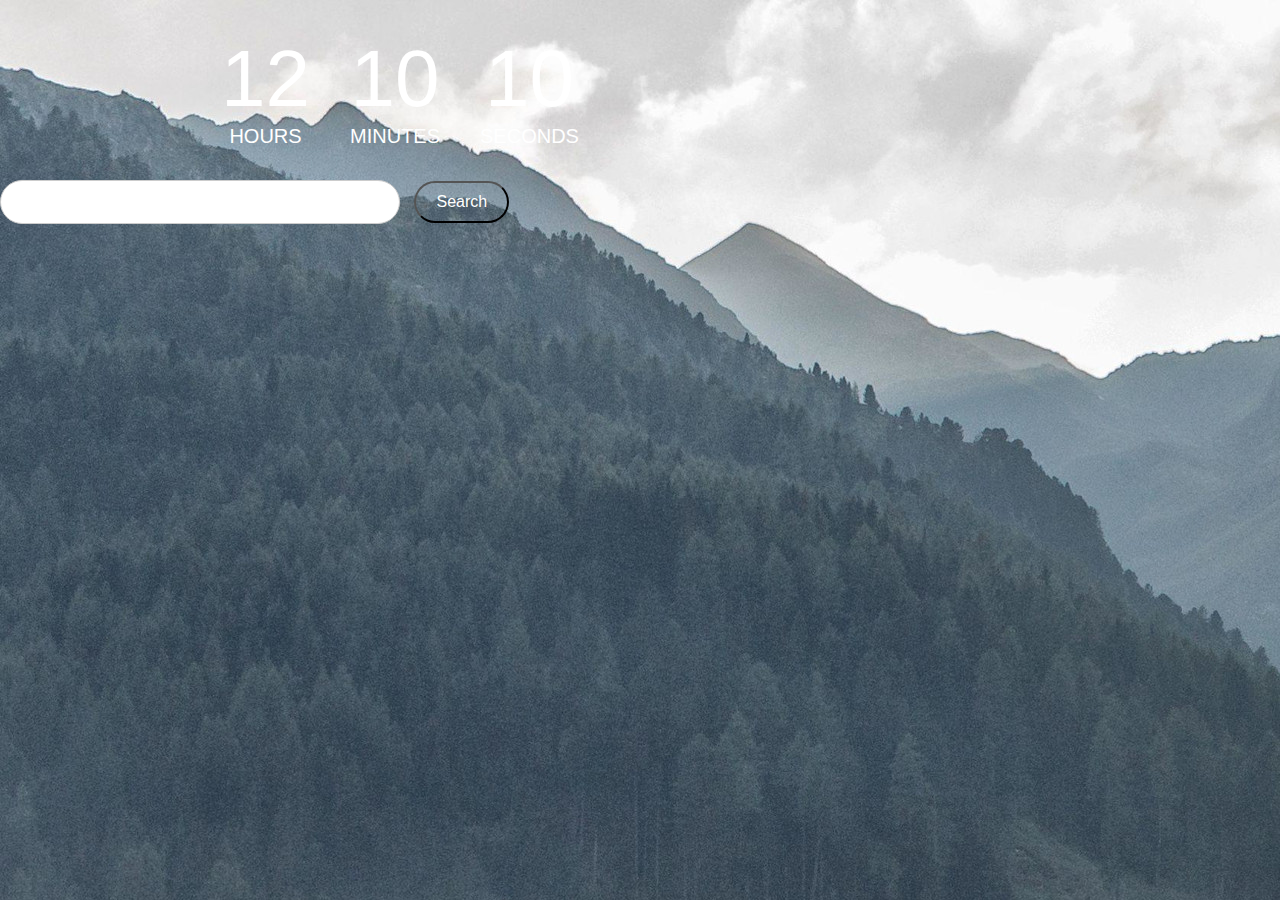
<file: index.html>
<!DOCTYPE html>
<html lang="en">
<head>
    <meta charset="UTF-8">
    <meta name="viewport" content="width=device-width, initial-scale=1.0">
    <title>Digital Clock</title>
    <link rel="stylesheet" href="style.css">
</head>
<body>
    
    <div class="main">
        <div class="clock">
            <div class="clock_element">
                <div class="clock_number">
                    <span class="number" id="hrs">12</span>
                    <span class="title">HOURS</span>
                </div>
                <div  class="clock_number">
                    <span class="number" id="min">10</span>
                    <span class="title">MINUTES</span>
                </div>
                <div  class="clock_number">
                    <span class="number" id="sec">10</span>
                    <span class="title">SECONDS</span>
                </div>
            </div>
            <div class="search-box">
                <input type="text" id="searchInput">
                <button onclick="searchGoogle()">Search</button>
            </div>
        </div>
        
    </div>
</body>
<script src="script.js"></script>
</html>
</file>
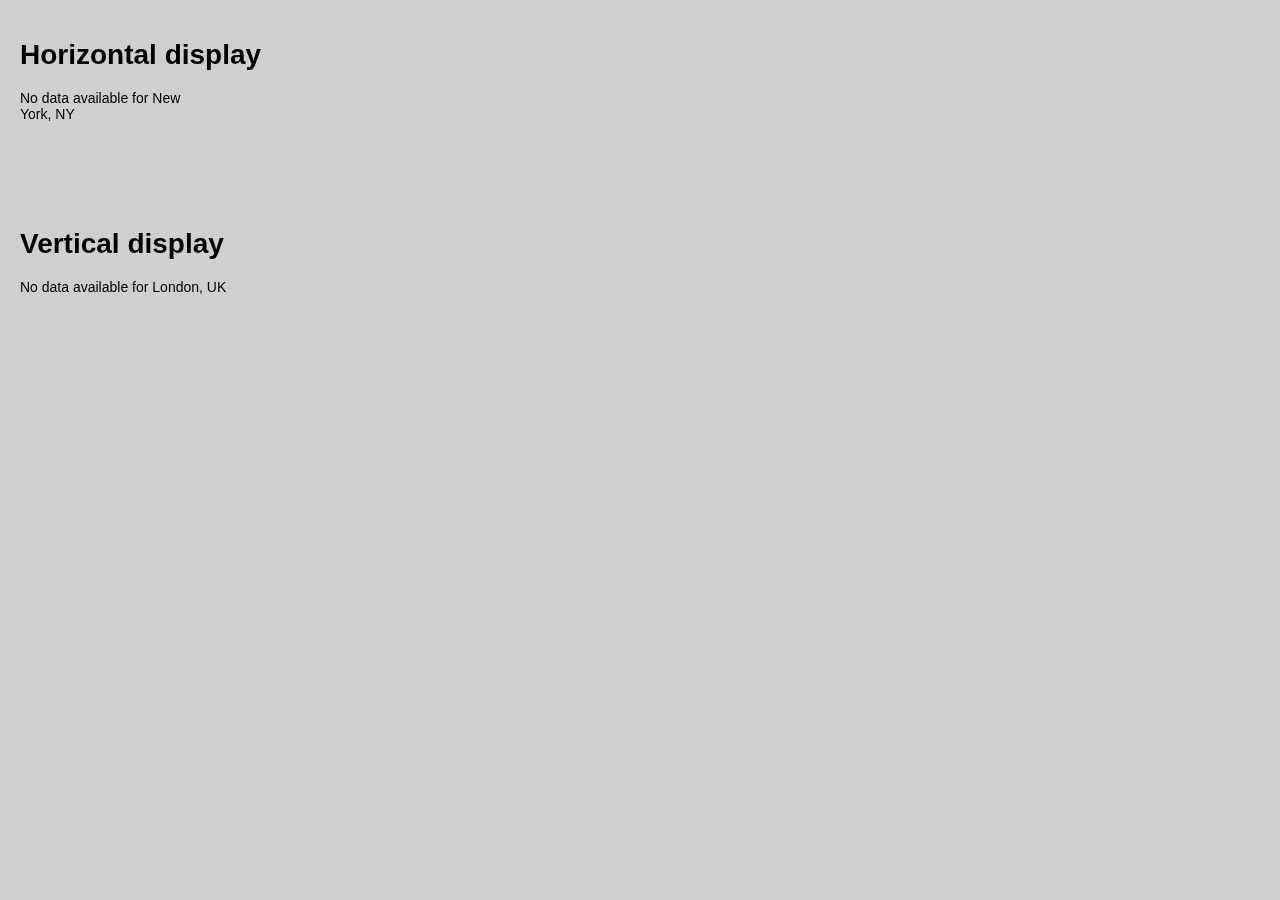
<file: test.html>
<!DOCTYPE html>

<head>
    <meta charset="utf-8">
    <title>Weather Forecast Display | Visual Crossing Weather API Sample</title>

    <!-- See https://www.visualcrossing.com/resources/blog/how-do-i-add-weather-forecast-to-my-webpage/ for full details on this sample -->


    <!--jquery used to minimize the code -->
    <script src="https://code.jquery.com/jquery-3.4.1.min.js"></script>


    <!-- styling for sample -->
    <style>
        /*General sample CSS*/
        * {
            box-sizing: border-box;
        }

        html,
        body {
            height: 100%;
        }

        body {
            margin: 0;
            position: fixed;
            top: 0;
            right: 0;
            bottom: 0;
            left: 0;
            padding: 20px;
            font-family: arial;
            font-size: 14px;
            background-color: #cfcfcf;

        }


        .horizontalweatherForecast {
            width: 180px;
            height: 120px;

        }

        .verticalweatherForecast {
            width: 350px;
            height: 450px;
        }


        .forecastwidget {
            display: flex;
            flex-direction: column;
            padding: 5px;
            font-size: 14px;
            background-color: #ffffff;
            margin: 10px;
            border-radius: 7px;
        }

        .forecastwidget .days {
            display: flex;
            flex-direction: row;
            justify-content: start;
            flex: 1;
            overflow: hidden;
        }

        .forecastwidget .days.vertical {
            flex-direction: column;
            font-size: 1.2em;
        }

        /*define a grid layout with two columns*/
        .forecastwidget .days .day {
            display: grid;
            grid-template-columns: 50% 50%;

            justify-content: center;
            align-items: center;
            padding: 0px 5px;
            font-size: 0.9em;
            justify-items: center;
            grid-gap: 1px;
        }

        /*most forecast elements take up two columns*/
        .forecastwidget .days .day * {
            grid-column: span 2;
            display: flex;
            align-items: center;
            justify-content: center;
        }

        /*maximum and minimum elements are arrange side by side*/
        .forecastwidget .days .day .maxt {
            grid-column: 1;
        }

        .forecastwidget .days .day .mint {
            grid-column: 2;
        }

        /*define a grid layout with size columns*/
        .forecastwidget .days.vertical .day {
            grid-template-columns: 50px 30px 30px 30px 60px auto;
            grid-gap: 4px;
            justify-content: start;
            margin: 2px 0px;
            padding: 4px 0px;
        }

        /*Every element takes up a single grid cell*/
        .forecastwidget .days.vertical .day * {
            grid-column: span 1;
        }

        /*No special layout is required for the temperature values*/
        .forecastwidget .days.vertical .day .maxt,
        .forecastwidget .days.vertical .day .mint {
            grid-column: default;
        }

        /*element styling rules*/
        .forecastwidget .location {
            font-size: 1em;
            font-weight: bold;
            flex: 0;
        }

        .forecastwidget .footer {
            font-size: 0.7em;
            color: darkgrey;
            display: flex;
            justify-content: flex-end;
        }

        .forecastwidget .days .day .date {
            color: darkgrey;
            font-size: 0.9em;
            white-space: nowrap;
        }


        .forecastwidget .days .day:not(:last-child) {
            border-right: 1px solid darkgray;
        }

        .forecastwidget .days.vertical .day:not(:last-child) {
            border-right: none;
            border-bottom: 1px solid darkgray;
        }

        .forecastwidget .days .day .conditions {
            display: none;
            color: darkgrey;
            font-size: 0.9em;
        }

        .forecastwidget .days.vertical .day .conditions {
            display: block;
        }

        .forecastwidget .days .day .maxt {
            font-weight: bold;
        }

        .forecastwidget .days .day .mint {
            font-size: 0.9em;
            color: darkgrey;
        }

        .forecastwidget .days .day .hidden {
            visibility: hidden;
        }



        .forecastwidget .icon {
            width: 40px;
            height: 40px;
        }


        .forecastwidget .icon.snow {
            background-image: url(images/snow.png);
        }

        .forecastwidget .icon.rain {
            background-image: url(images/rain.png);
        }

        .forecastwidget .icon.fog {
            background-image: url(images/sun.png);
        }

        .forecastwidget .icon.wind {
            background-image: url(images/sun.png);
        }

        .forecastwidget .icon.cloudy {
            background-image: url(images/cloudy.png);
        }

        .forecastwidget .icon.partly-cloudy-day {
            background-image: url(images/partsun.png);
        }

        .forecastwidget .icon.partly-cloudy-night {
            background-image: url(images/partsun.png);
        }

        .forecastwidget .icon.clear-day {
            background-image: url(images/sun.png);
        }

        .forecastwidget .icon.clear-night {
            background-image: url(images/sun.png);
        }
    </style>
    <script>



        /*
            WeatherForecastDisplay encapsulates the weather forecast
        */
        var WeatherForecastDisplay = (function () {
            //used for looking up a simple text value for the month.
            var MONTHS = ["Jan", "Feb", "Mar", "Apr", "May", "Jun", "Jul", "Aug", "Sep", "Oct", "Nov", "Dec"];
            /*
            * WeatherForecastWidget - encapsulates data retrieval and displau
            */
            function WeatherForecastWidget(selector) {


                //Initialize the widget using the container parameters
                this.config = {
                    "location": selector.attr("data-location"),
                    "unitGroup": selector.attr("data-unitGroup") || "us",
                    "key": selector.attr("data-key")
                }


                //the root HTML tag selector
                this.selector = selector;

                //weather forecasta data
                this.data = null;




                var me = this;
                //constructs Weather API request and then loads the weather forecast data from the Weather API
                this.loadForecastData = function () {
                    me.refresh();
                    //endpoint
                    var uri = "https://weather.visualcrossing.com/VisualCrossingWebServices/rest/services/weatherdata/forecast?";
                    //parameters
                    uri += "unitGroup=" + me.config.unitGroup + "&locationMode=single&aggregateHours=24&contentType=json&iconSet=icons1&location=" + me.config.location + "&key=" + me.config.key;
                    $.get(uri, function (rawResult) {
                        me.data = rawResult;
                        me.refresh();
                    });
                }

                //displays the weather data inside the container tag
                this.refresh = function () {
                    //me refers to the WeatherForecastWidget instance
                    var root = $(me.selector);

                    //no data at all - exit
                    if (!me.data) {
                        $(me.selector).html("No data available for " + me.config.location);
                        return;
                    }
                    var locationData = me.data.location;

                    var forecastValues = locationData.values;

                    //sets up the basic skeleton HTML for the forecast display
                    root.toggleClass("forecastwidget", true);
                    root.html("<div class='location'></div>" +
                        "<div class='days'></div>" +
                        "<div class='footer'><a href='https://www.visualcrossing.com/weather-api' title='Weather Data by Visual Crossing' target='_blank'>Credit</a>");



                    //use the container size to decide how to display the forecast
                    //and how many days
                    var rect = root.get(0).getBoundingClientRect()

                    var isVertical = rect.height > rect.width;
                    root.children(".days").toggleClass("vertical", isVertical);

                    root.children(".location").html(me.config.location);
                    forecastValues.forEach(function (d) {
                        //create a new day div with children
                        var dayElement = $("<div class='day'>" +
                            "<div class='date'></div>" +
                            "<div class='icon'></div>" +
                            "<div class='maxt'></div>" +
                            "<div class='mint'></div>" +
                            "<div class='precip'><span class='value'></span></div>" +
                            "<div class='conditions'></div>" +
                            "</div>");

                        //add the day to the days element
                        root.find(".days").append(dayElement);


                        //temperature and conditions are simply inserted into the appropriate div
                        dayElement.find(".maxt").html(Math.round(d.maxt));
                        dayElement.find(".mint").html(Math.round(d.mint));
                        dayElement.find(".conditions").html(d.conditions);


                        var date = new Date(d.datetimeStr);

                        dayElement.find(".date").html(MONTHS[date.getMonth()] + " " + date.getDate());


                        //the rainfall value includes so hide the whole section if no rainfall
                        var precip = dayElement.find(".precip");
                        precip.toggleClass("hidden", !d.precip);
                        precip.find(".value").html(d.precip);

                        var icon = dayElement.find(".icon");
                        icon.toggleClass(d.icon, true);


                    });


                }



            }




            var attach = function (selector) {

                var instance = new WeatherForecastWidget($(selector));
                instance.loadForecastData();
                return instance;
            }
            return {
                "attach": attach
            }

        })();


    </script>


</head>

<body>

    <h1>Horizontal display</h1>
    <div class="horizontalweatherForecast" data-key="YOUR_KEY" data-location="New York, NY"></div>
    <h1>Vertical display</h1>
    <div class="verticalweatherForecast" data-key="YOUR_KEY" data-location="London, UK" data-unitGroup="metric"></div>

    <script>
        WeatherForecastDisplay.attach(".horizontalweatherForecast");
        WeatherForecastDisplay.attach(".verticalweatherForecast");
    </script>
</body>

</html>
</file>
<file: style.css>
* {
    margin: 0;
    padding: 0;
    font-family: "Poppins", sans-serif;
    box-sizing: border-box;
}

.main {
    width: 100%;
    min-height: 100vh;
    background-image: url(images/misty-forest-4k-wallpaper-5026x3353.jpg);
    color: #fff;
    position: relative;
}

.clock {
    width: 800px;
    height: 180px;
    position: absolute;
}

.clock_element {
    width: 100%;
    height: 100%;
    display: flex;
    flex-direction: row;
    align-items: center;
    justify-content: center;
    border-radius: 10px;
}

.clock_number {
    display: flex;
    flex-direction: column;
    justify-content: center;
    align-items: center;
    margin: 20px;
}

.number {
    font-size: 80px;
}

.title {
    font-size: 20px;
}

input[type="text"] {
    width: 400px;
    padding: 12px;
    font-size: 16px;
    border: 1px solid #ccc;
    border-radius: 24px;
    outline: none;
}

button {
    padding: 10px 20px;
    margin-left: 10px;
    font-size: 16px;
    border-radius: 24px;
    background-color: #4286f400;
    color: white;
    cursor: pointer;
}

button:hover {
    background-color: #ccd5e200;
    border-color: #fff;
}

.item1 {
    grid-area: 1 / 1 / 2 / 2;
}

.item2 {
    grid-area: 1 / 2 / 2 / 3;
    width: 400px;
    height: 100px;
}

.item3 {
    grid-area: 1 / 3 / 2 / 4;
}

.item4 {
    grid-area: 2 / 1 / 3 / 2;
}

.item5 {
    grid-area: 2 / 2 / 3 / 3;
}

.item6 {
    grid-area: 2 / 3 / 3 / 4;
}

.item7 {
    grid-area: 3 / 1 / 4 / 2;
}

.item8 {
    grid-area: 3 / 2 / 4 / 3;
}

.item9 {
    grid-area: 3 / 3 / 4 / 4;
}

.grid-container {
    display: grid;
    height: auto;
    grid-template-columns: auto;
    grid-template-rows: auto;
    grid-gap: 10px;
    padding: 10px;
    background-image: url(images/misty-forest-4k-wallpaper-5026x3353.jpg);
    width: 100%;
    min-height: 100vh;
}

.grid-container>div {
    text-align: center;
    padding: 20px 0;
    color: #ccc;
}

.horizontalweatherForecast {
    width: 800px;
    height: 150px;

}

.verticalweatherForecast {
    width: 500px;
    height: 600px;
}


.forecastwidget {
    display: flex;
    flex-direction: column;
    padding: 5px;
    font-size: 14px;
    background-color: #ffffff;
    margin: 10px;
    border-radius: 7px;
}

.forecastwidget .days {
    display: flex;
    flex-direction: row;
    justify-content: start;
    flex: 1;
    overflow: hidden;
}

.forecastwidget .days.vertical {
    flex-direction: column;
    font-size: 1.2em;
}

/*define a grid layout with two columns*/
.forecastwidget .days .day {
    display: grid;
    grid-template-columns: 50% 50%;

    justify-content: center;
    align-items: center;
    padding: 0px 5px;
    font-size: 0.9em;
    justify-items: center;
    grid-gap: 1px;
}

/*most forecast elements take up two columns*/
.forecastwidget .days .day * {
    grid-column: span 2;
    display: flex;
    align-items: center;
    justify-content: center;
}

/*maximum and minimum elements are arrange side by side*/
.forecastwidget .days .day .maxt {
    grid-column: 1;
}

.forecastwidget .days .day .mint {
    grid-column: 2;
}

/*define a grid layout with size columns*/
.forecastwidget .days.vertical .day {
    grid-template-columns: 50px 30px 30px 30px 60px auto;
    grid-gap: 4px;
    justify-content: start;
    margin: 2px 0px;
    padding: 4px 0px;
}

/*Every element takes up a single grid cell*/
.forecastwidget .days.vertical .day * {
    grid-column: span 1;
}

/*No special layout is required for the temperature values*/
.forecastwidget .days.vertical .day .maxt,
.forecastwidget .days.vertical .day .mint {
    grid-column: default;
}

/*element styling rules*/
.forecastwidget .location {
    font-size: 1em;
    font-weight: bold;
    flex: 0;
}

.forecastwidget .footer {
    font-size: 0.7em;
    color: darkgrey;
    display: flex;
    justify-content: flex-end;
}

.forecastwidget .days .day .date {
    color: darkgrey;
    font-size: 0.9em;
    white-space: nowrap;
}


.forecastwidget .days .day:not(:last-child) {
    border-right: 1px solid darkgray;
}

.forecastwidget .days.vertical .day:not(:last-child) {
    border-right: none;
    border-bottom: 1px solid darkgray;
}

.forecastwidget .days .day .conditions {
    display: none;
    color: darkgrey;
    font-size: 0.9em;
}

.forecastwidget .days.vertical .day .conditions {
    display: block;
}

.forecastwidget .days .day .maxt {
    font-weight: bold;
}

.forecastwidget .days .day .mint {
    font-size: 0.9em;
    color: darkgrey;
}

.forecastwidget .days .day .hidden {
    visibility: hidden;
}



.forecastwidget .icon {
    width: 40px;
    height: 40px;
}


.forecastwidget .icon.snow {
    background-image: url(images/snow.png);
}

.forecastwidget .icon.rain {
    background-image: url(images/rain.png);
}

.forecastwidget .icon.fog {
    background-image: url(images/sun.png);
}

.forecastwidget .icon.wind {
    background-image: url(images/sun.png);
}

.forecastwidget .icon.cloudy {
    background-image: url(images/cloudy.png);
}

.forecastwidget .icon.partly-cloudy-day {
    background-image: url(images/partsun.png);
}

.forecastwidget .icon.partly-cloudy-night {
    background-image: url(images/partsun.png);
}

.forecastwidget .icon.clear-day {
    background-image: url(images/sun.png);
}

.forecastwidget .icon.clear-night {
    background-image: url(images/sun.png);
}
</file>
